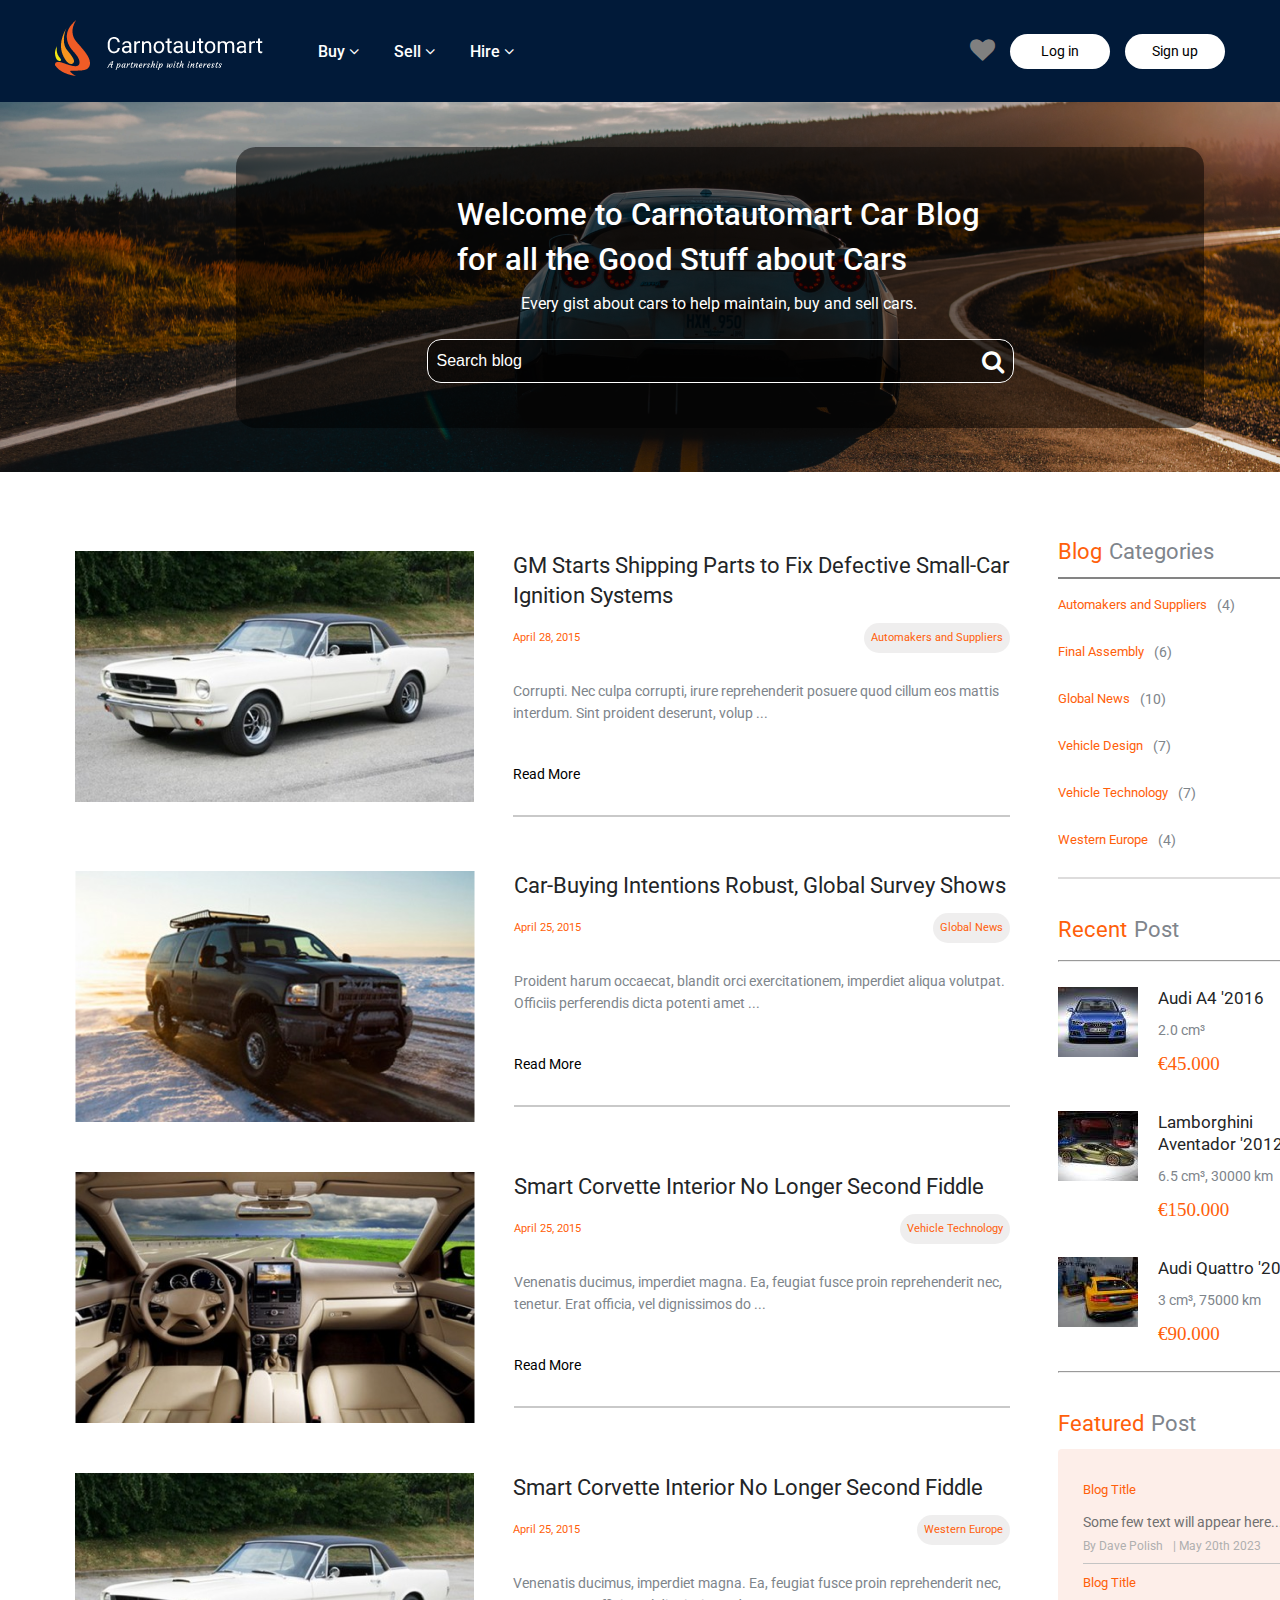
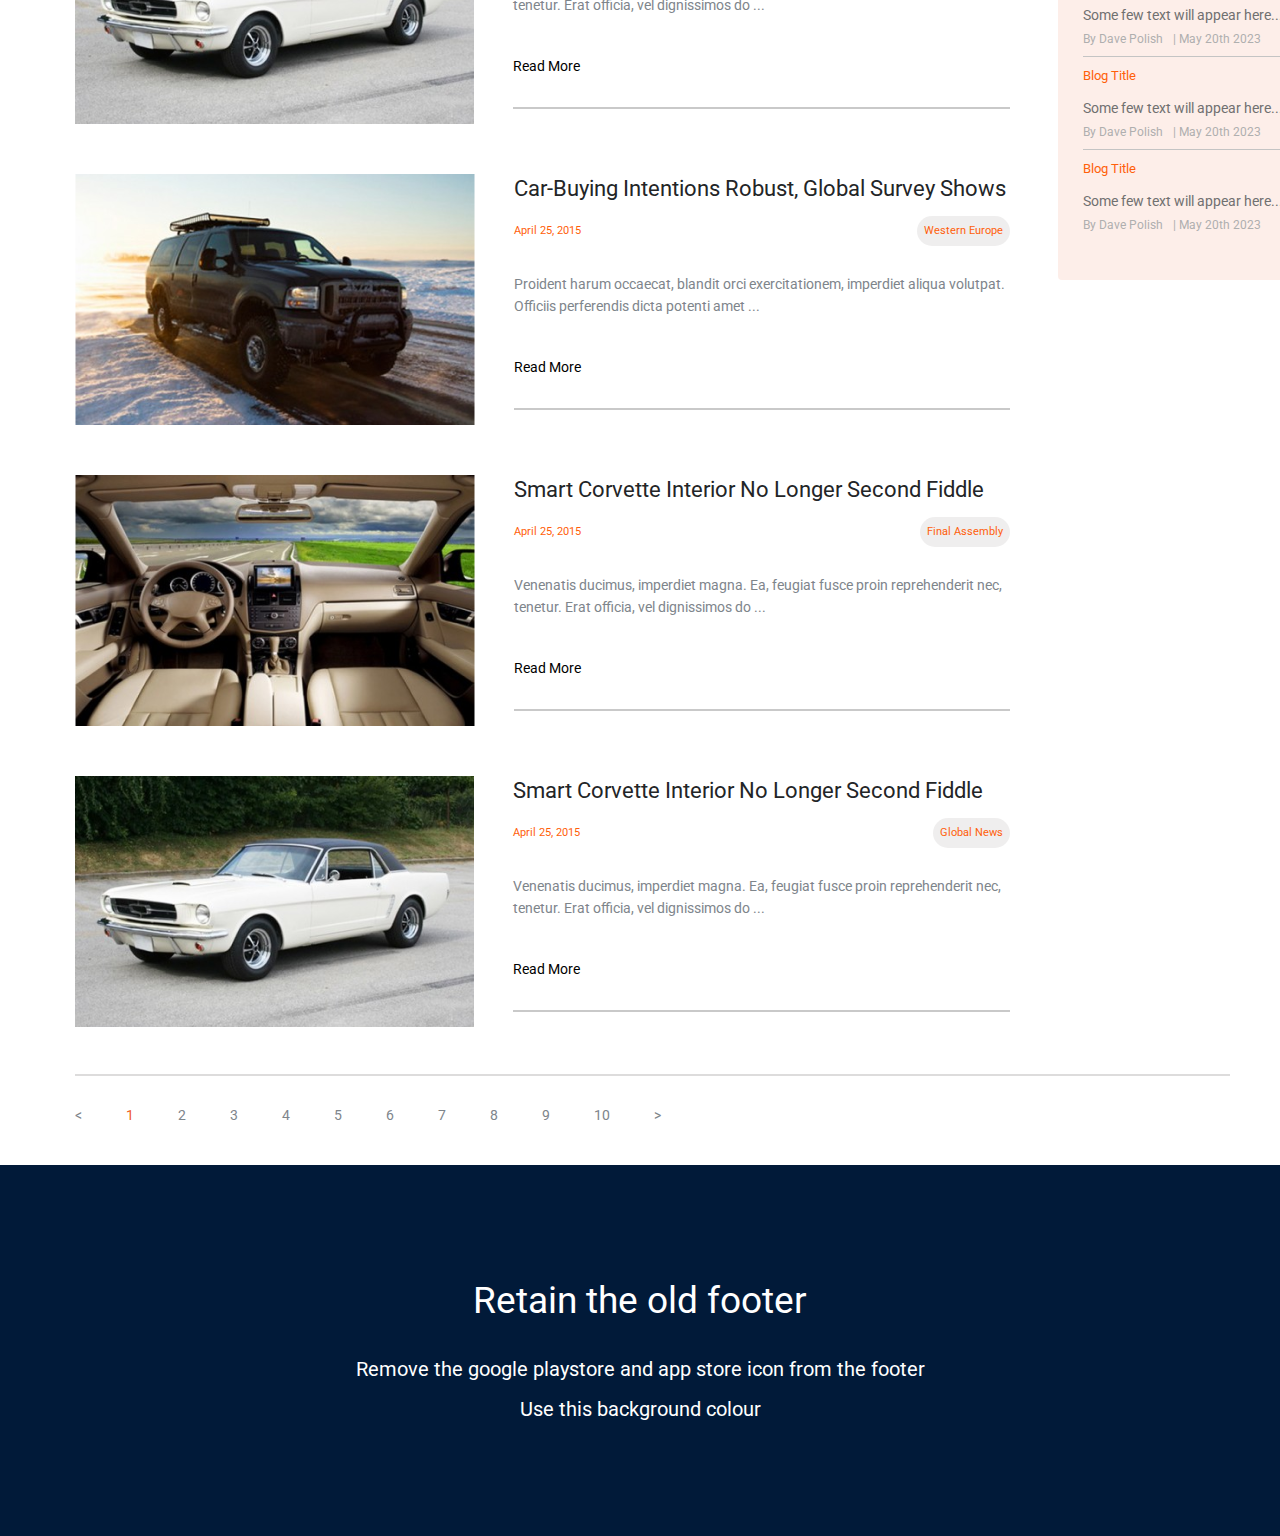
<file: index.html>
<!DOCTYPE html>
<html lang="en">

<head>
    <meta charset="UTF-8" />
    <meta http-equiv="X-UA-Compatible" content="IE=edge" />
    <meta name="viewport" content="width=device-width, initial-scale=1.0" />
    <title>Carnotautomart</title>
    <link rel="stylesheet" href="assets/css/font-awesome.min.css">
    <link rel="stylesheet" href="assets/css/default.css">
    <link rel="stylesheet" href="assets/css/style.css">

</head>

<body>
    <header class="header-area">
        <div class="container">
            <div class="d-flex align-items-center justify-content-between">
                <div class="header-logo-menu d-flex align-items-center">
                    <a href="index.html" class="logo">
                        <img src="./assets/images/image 3.png" alt="logo" />
                    </a>
                    <ul class="mainmenu d-flex align-items-center">
                        <li>
                            <a href="Javascript:void(0)">Buy <i class="fa fa-angle-down"></i></a>
                            <ul class="submenu">
                                <li><a href="Javascript:void(0)">submenu1</a></li>
                                <li>
                                    <a href="Javascript:void(0)">submenu2</a>
                                    <ul class="submenu">
                                        <li><a href="Javascript:void(0)">submenu1</a></li>
                                        <li><a href="Javascript:void(0)">submenu2</a></li>
                                        <li><a href="Javascript:void(0)">submenu3</a></li>
                                        <li><a href="Javascript:void(0)">submenu4</a></li>
                                    </ul>
                                </li>
                                <li>
                                    <a href="Javascript:void(0)">submenu3</a>
                                    <ul class="submenu">
                                        <li><a href="Javascript:void(0)">submenu1</a></li>
                                        <li><a href="Javascript:void(0)">submenu2</a></li>
                                        <li><a href="Javascript:void(0)">submenu3</a></li>
                                        <li><a href="Javascript:void(0)">submenu4</a></li>
                                    </ul>
                                </li>
                                <li><a href="Javascript:void(0)">submenu4</a></li>
                            </ul>
                        </li>
                        <li>
                            <a href="#">Sell <i class="fa fa-angle-down"></i></a>
                            <ul class="submenu">
                                <li><a href="Javascript:void(0)">submenu1</a></li>
                                <li>
                                    <a href="Javascript:void(0)">submenu2</a>
                                    <ul class="submenu">
                                        <li><a href="Javascript:void(0)">submenu1</a></li>
                                        <li><a href="Javascript:void(0)">submenu2</a></li>
                                        <li><a href="Javascript:void(0)">submenu3</a></li>
                                        <li><a href="Javascript:void(0)">submenu4</a></li>
                                    </ul>
                                </li>
                                <li>
                                    <a href="Javascript:void(0)">submenu3</a>
                                    <ul class="submenu">
                                        <li><a href="Javascript:void(0)">submenu1</a></li>
                                        <li><a href="Javascript:void(0)">submenu2</a></li>
                                        <li><a href="Javascript:void(0)">submenu3</a></li>
                                        <li><a href="Javascript:void(0)">submenu4</a></li>
                                    </ul>
                                </li>
                                <li><a href="Javascript:void(0)">submenu4</a></li>
                            </ul>
                        </li>
                        <li>
                            <a href="#">Hire <i class="fa fa-angle-down"></i></a>
                        </li>
                    </ul>
                </div>
                <ul class="header-right d-flex align-items-center">
                    <li><i class="fa fa-heart love-icon"></i></li>
                    <li><a class="login" href="#">Log in</a></li>
                    <li><a class="signup" href="#">Sign up</a></li>
                </ul>
            </div>
        </div>
    </header>

    <section class="hero">
        <div class="hero-container">
            <h1>
                Welcome to Carnotautomart Car Blog
                for all the Good Stuff about Cars
            </h1>
            <p>Every gist about cars to help maintain, buy and sell cars.</p>
            <div class="search-div">
                <input class="hero-input" type="text" placeholder="Search blog">
                <i class="fa fa-search"></i>
            </div>
        </div>
    </section>
    <section class="product-section">
        <div class="product-left-content">
            <div class="product">
                <a href="#">
                    <img src="./assets/images/IMAGE.png" alt="">
                </a>
                <div class="product-details">
                    <h3><a href="">GM Starts Shipping Parts to Fix Defective Small-Car Ignition Systems</a></h3>
                    <div class="prod-date">
                        <p>April 28, 2015</p>
                        <p class="prod-maker">Automakers and Suppliers</p>
                    </div>
                    <h4>Corrupti. Nec culpa corrupti, irure reprehenderit posuere quod cillum eos mattis interdum.
                        Sint proident deserunt, volup ...</h4>
                    <a href="" class="title">Read More</a>
                    <hr class="horizontal-line">
                </div>

            </div>
            <div class="product">
                <a href="#">
                    <img src="./assets/images/IMAGE (1).png" alt="">
                </a>
                <div class="product-details">
                    <h3><a href="">Car-Buying Intentions Robust, Global Survey Shows</a></h3>
                    <div class="prod-date">
                        <p>April 25, 2015</p>
                        <p class="prod-maker">Global News</p>
                    </div>
                    <h4>Proident harum occaecat, blandit orci exercitationem, imperdiet aliqua volutpat. Officiis
                        perferendis dicta potenti amet ...</h4>
                    <a href="" class="title">Read More</a>
                    <hr class="horizontal-line">
                </div>

            </div>
            <div class="product">
                <a href="#">
                    <img src="./assets/images/IMAGE (2).png" alt="">
                </a>
                <div class="product-details">
                    <h3><a href="">Smart Corvette Interior No Longer Second Fiddle</a></h3>
                    <div class="prod-date">
                        <p>April 25, 2015</p>
                        <p class="prod-maker">Vehicle Technology</p>
                    </div>
                    <h4>Venenatis ducimus, imperdiet magna. Ea, feugiat fusce proin reprehenderit nec, tenetur. Erat
                        officia, vel dignissimos do ...</h4>
                    <a href="" class="title">Read More</a>
                    <hr class="horizontal-line">
                </div>

            </div>
            <div class="product">
                <a href="#">
                    <img src="./assets/images/IMAGE (3).png" alt="">
                </a>
                <div class="product-details">
                    <h3><a href="">Smart Corvette Interior No Longer Second Fiddle</a></h3>
                    <div class="prod-date">
                        <p>April 25, 2015</p>
                        <p class="prod-maker">Western Europe</p>
                    </div>
                    <h4>Venenatis ducimus, imperdiet magna. Ea, feugiat fusce proin reprehenderit nec, tenetur. Erat
                        officia, vel dignissimos do ...</h4>
                    <a href="" class="title">Read More</a>
                    <hr class="horizontal-line">
                </div>

            </div>
            <div class="product">
                <a href="#">
                    <img src="./assets/images/IMAGE (4).png" alt="">
                </a>
                <div class="product-details">
                    <h3><a href="">Car-Buying Intentions Robust, Global Survey Shows</a></h3>
                    <div class="prod-date">
                        <p>April 25, 2015</p>
                        <p class="prod-maker">Western Europe</p>
                    </div>
                    <h4>Proident harum occaecat, blandit orci exercitationem, imperdiet aliqua volutpat. Officiis
                        perferendis dicta potenti amet ...</h4>
                    <a href="" class="title">Read More</a>
                    <hr class="horizontal-line">
                </div>

            </div>
            <div class="product">
                <a href="#">
                    <img src="./assets/images/IMAGE (5).png" alt="">
                </a>
                <div class="product-details">
                    <h3><a href="">Smart Corvette Interior No Longer Second Fiddle</a></h3>
                    <div class="prod-date">
                        <p>April 25, 2015</p>
                        <p class="prod-maker">Final Assembly</p>
                    </div>
                    <h4>Venenatis ducimus, imperdiet magna. Ea, feugiat fusce proin reprehenderit nec, tenetur. Erat
                        officia, vel dignissimos do ...</h4>
                    <a href="" class="title">Read More</a>
                    <hr class="horizontal-line">
                </div>

            </div>
            <div class="product">
                <a href="#">
                    <img src="./assets/images/IMAGE (6).png" alt="">
                </a>
                <div class="product-details">
                    <h3><a href="">Smart Corvette Interior No Longer Second Fiddle</a></h3>
                    <div class="prod-date">
                        <p>April 25, 2015</p>
                        <p class="prod-maker">Global News</p>
                    </div>
                    <h4>Venenatis ducimus, imperdiet magna. Ea, feugiat fusce proin reprehenderit nec, tenetur. Erat
                        officia, vel dignissimos do ...</h4>
                    <a href="" class="title">Read More</a>
                    <hr class="horizontal-line">

                </div>

            </div>
        </div>
        <div class="product-right-content">
            <div class="product-right-details">
                <div class="abc">
                    <h3>Blog<span class="">Categories</span></h3>
                    <hr class="product-right-details-hr-1st">
                    <a href="javascript:void(0)" class="product-right-details-div">
                        <p>Automakers and Suppliers</p>
                        <span>(4)</span>
                    </a>
                    <a href="javascript:void(0)" class="product-right-details-div">
                        <p>Final Assembly</p>
                        <span>(6)</span>
                    </a>
                    <a href="javascript:void(0)" class="product-right-details-div">
                        <p>Global News</p>
                        <span>(10)</span>
                    </a>
                    <a href="javascript:void(0)" class="product-right-details-div">
                        <p>Vehicle Design</p>
                        <span>(7)</span>
                    </a>
                    <a href="javascript:void(0)" class="product-right-details-div">
                        <p>Vehicle Technology</p>
                        <span>(7)</span>
                    </a>
                    <a href="javascript:void(0)" class="product-right-details-div">
                        <p>Western Europe</p>
                        <span>(4)</span>
                    </a>
                    <hr class="product-right-details-hr-2nd">
                </div>
            </div>
            <div class="product-right-details">
                <h3>Recent<span class="">Post</span></h3>
                <hr class="recent-post-hr">
                <a href="javascript:void(0)" class="recent-post-div">
                    <div>
                        <img src="./assets/images/IMAGE (7).png" alt="">
                    </div>
                    <div>
                        <h5>Audi A4 '2016</h5>
                        <p>2.0 cm³</p>
                        <h5 class="design-h5">€45.000</h5>
                    </div>
                </a>
                <a href="javascript:void(0)" class="recent-post-div">
                    <div>
                        <img src="./assets/images/IMAGE (8).png" alt="">
                    </div>
                    <div>
                        <h5>Lamborghini Aventador '2012</h5>
                        <p>6.5 cm³, 30000 km</p>
                        <h5 class="design-h5">€150.000</h5>
                    </div>
                </a>
                <a href="javascript:void(0)" class="recent-post-div">
                    <div>
                        <img src="./assets/images/IMAGE (9).png" alt="">
                    </div>
                    <div>
                        <h5>Audi Quattro '2012</h5>
                        <p>3 cm³, 75000 km</p>
                        <h5 class="design-h5">€90.000</h5>
                    </div>
                </a>
                <hr class="recent-post-hr">
            </div>
            <div class="product-right-details">
                <h3>Featured<span class="">Post</span></h3>
                <div class="featured-details-div">
                    <a href="javascript:void(0)" class="featured-info">
                        <h4>Blog Title</h4>
                        <span>Some few text will appear here...</span>
                        <div class="featured-info-name">
                            <p>By Dave Polish</p>
                            <p>| May 20th 2023</p>
                        </div>
                    </a>
                    <a href="javascript:void(0)" class="featured-info">
                        <h4>Blog Title</h4>
                        <span>Some few text will appear here...</span>
                        <div class="featured-info-name">
                            <p>By Dave Polish</p>
                            <p>| May 20th 2023</p>
                        </div>
                    </a>
                    <a href="javascript:void(0)" class="featured-info">
                        <h4>Blog Title</h4>
                        <span>Some few text will appear here...</span>
                        <div class="featured-info-name">
                            <p>By Dave Polish</p>
                            <p>| May 20th 2023</p>
                        </div>
                    </a>
                    <a href="javascript:void(0)" class="featured-info">
                        <h4>Blog Title</h4>
                        <span>Some few text will appear here...</span>
                        <div class="featured-info-name featured-info-name-last-child">
                            <p>By Dave Polish</p>
                            <p>| May 20th 2023</p>
                        </div>
                    </a>
                </div>
            </div>
        </div>
    </section>

    <section class="pagination-section">
        <div class="pagination-section-1st-div"></div>
        <div>
            <ul class="pagination-section-num">
                <li>&lt;</li>
                <li class="love-icon-click">1</li>
                <li class="">2</li>
                <li class="">3</li>
                <li class="">4</li>
                <li class="">5</li>
                <li class="">6</li>
                <li class="">7</li>
                <li class="">8</li>
                <li class="">9</li>
                <li class="">10</li>
                <li>&gt;</li>
            </ul>
        </div>
    </section>

    <footer>
        <section class="footer-section">
            <div class="footer-container">
                <h2>
                    Retain the old footer
                </h2>
                <p>Remove the google playstore and app store icon from the footer</p>
                <p>Use this background colour</p>
            </div>
        </section>
    </footer>

    <script src="https://code.jquery.com/jquery-3.6.3.min.js"></script>
    <script>
        $(".love-icon").click(function () {
            $(".love-icon").toggleClass("love-icon-click");
        });
        $(".pagination-section-num li").on("click", function () {
            $(".pagination-section-num li").removeClass("love-icon-click");
            $(this).addClass("love-icon-click");
        });

    </script>
</body>

</html>
</file>
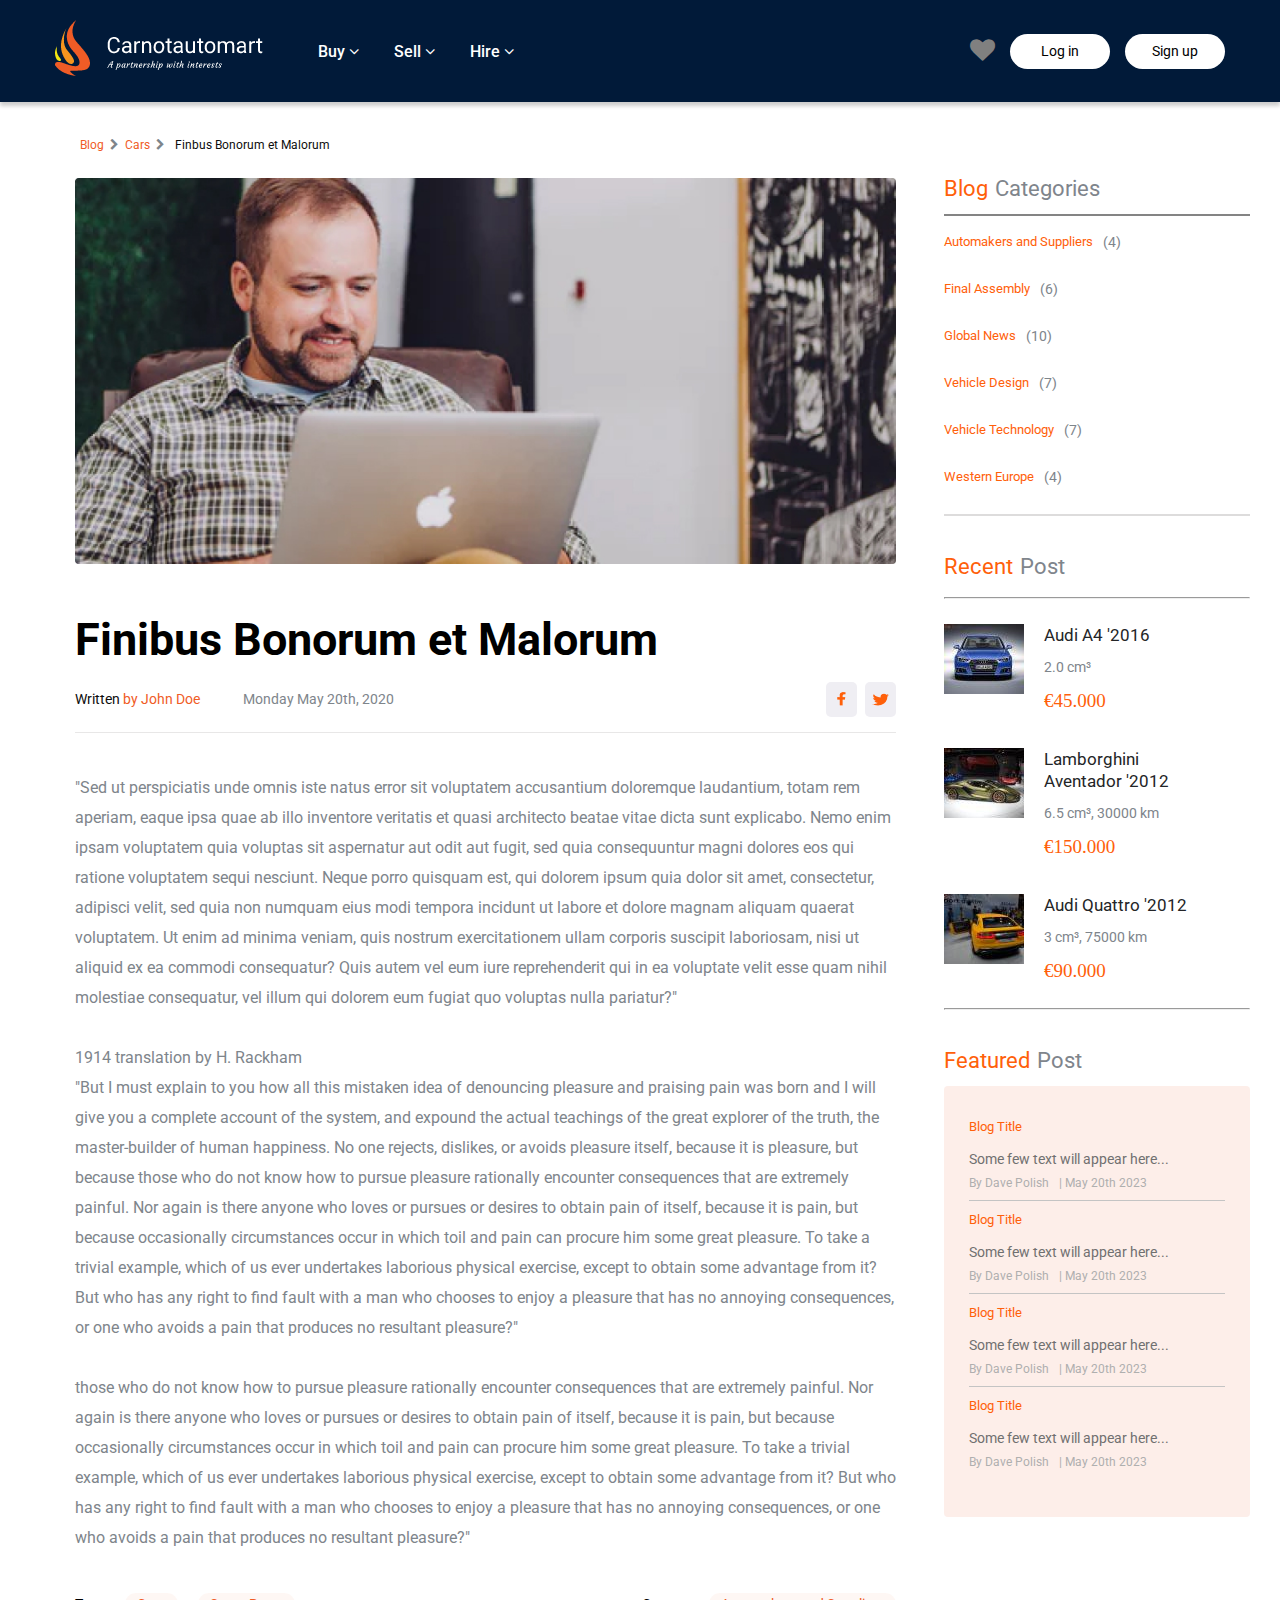
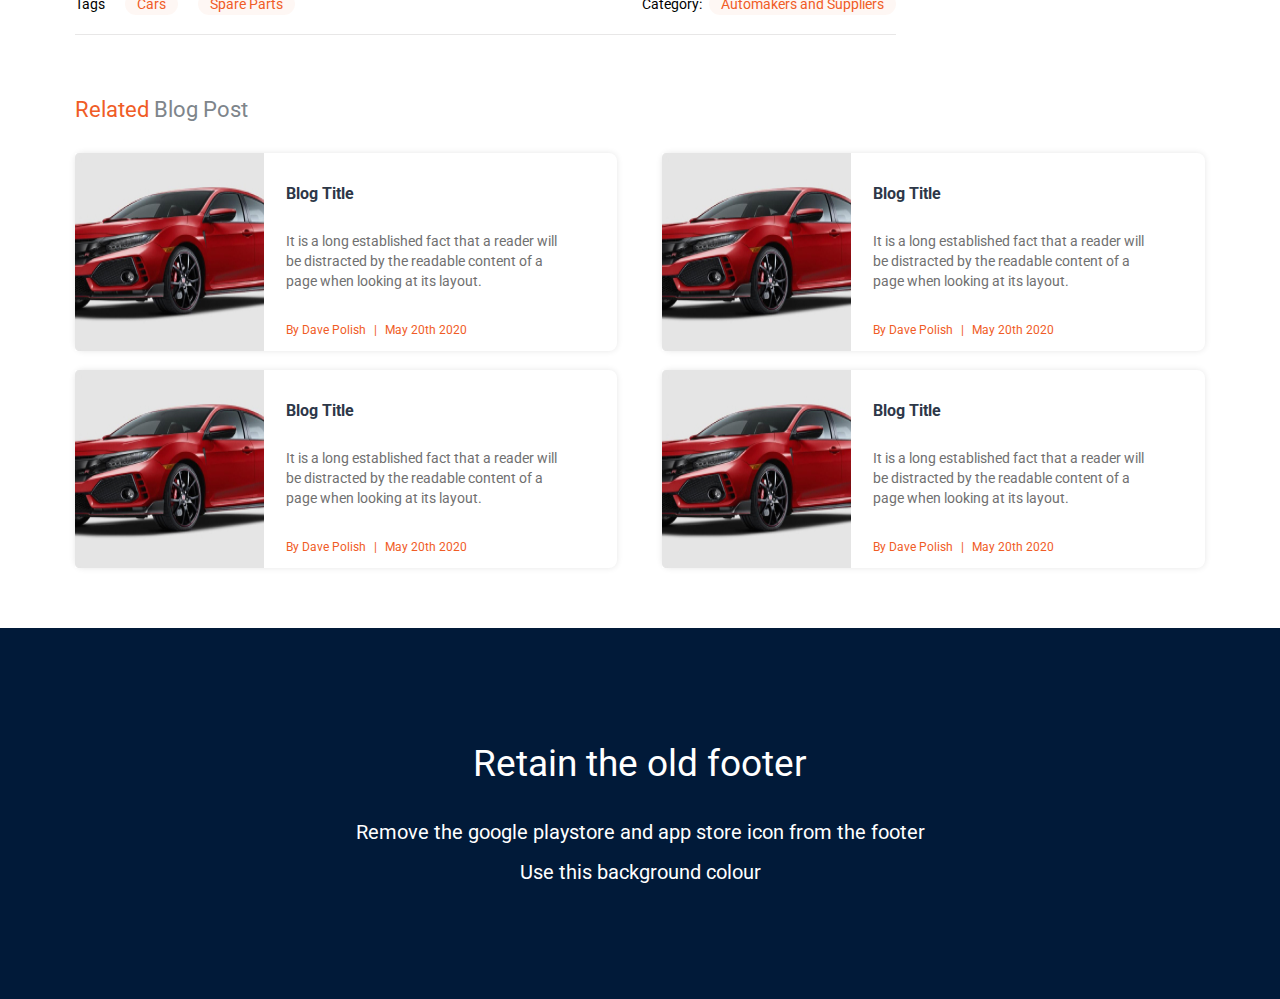
<file: blog.html>
<!DOCTYPE html>
<html lang="en">

<head>
    <meta charset="UTF-8" />
    <meta http-equiv="X-UA-Compatible" content="IE=edge" />
    <meta name="viewport" content="width=device-width, initial-scale=1.0" />
    <title>Blog Home</title>
    <link rel="stylesheet" href="assets/css/font-awesome.min.css">
    <link rel="stylesheet" href="assets/css/default.css">
    <link rel="stylesheet" href="assets/css/style.css">

</head>

<body>
    <header class="header-area">
        <div class="container">
            <div class="d-flex align-items-center justify-content-between">
                <div class="header-logo-menu d-flex align-items-center">
                    <a href="index.html" class="logo">
                        <img src="./assets/images/image 3.png" alt="logo" />
                    </a>
                    <ul class="mainmenu d-flex align-items-center">
                        <li>
                            <a href="Javascript:void(0)">Buy <i class="fa fa-angle-down"></i></a>
                            <ul class="submenu">
                                <li><a href="Javascript:void(0)">submenu1</a></li>
                                <li>
                                    <a href="Javascript:void(0)">submenu2</a>
                                    <ul class="submenu">
                                        <li><a href="Javascript:void(0)">submenu1</a></li>
                                        <li><a href="Javascript:void(0)">submenu2</a></li>
                                        <li><a href="Javascript:void(0)">submenu3</a></li>
                                        <li><a href="Javascript:void(0)">submenu4</a></li>
                                    </ul>
                                </li>
                                <li>
                                    <a href="Javascript:void(0)">submenu3</a>
                                    <ul class="submenu">
                                        <li><a href="Javascript:void(0)">submenu1</a></li>
                                        <li><a href="Javascript:void(0)">submenu2</a></li>
                                        <li><a href="Javascript:void(0)">submenu3</a></li>
                                        <li><a href="Javascript:void(0)">submenu4</a></li>
                                    </ul>
                                </li>
                                <li><a href="Javascript:void(0)">submenu4</a></li>
                            </ul>
                        </li>
                        <li>
                            <a href="#">Sell <i class="fa fa-angle-down"></i></a>
                            <ul class="submenu">
                                <li><a href="Javascript:void(0)">submenu1</a></li>
                                <li>
                                    <a href="Javascript:void(0)">submenu2</a>
                                    <ul class="submenu">
                                        <li><a href="Javascript:void(0)">submenu1</a></li>
                                        <li><a href="Javascript:void(0)">submenu2</a></li>
                                        <li><a href="Javascript:void(0)">submenu3</a></li>
                                        <li><a href="Javascript:void(0)">submenu4</a></li>
                                    </ul>
                                </li>
                                <li>
                                    <a href="Javascript:void(0)">submenu3</a>
                                    <ul class="submenu">
                                        <li><a href="Javascript:void(0)">submenu1</a></li>
                                        <li><a href="Javascript:void(0)">submenu2</a></li>
                                        <li><a href="Javascript:void(0)">submenu3</a></li>
                                        <li><a href="Javascript:void(0)">submenu4</a></li>
                                    </ul>
                                </li>
                                <li><a href="Javascript:void(0)">submenu4</a></li>
                            </ul>
                        </li>
                        <li>
                            <a href="#">Hire <i class="fa fa-angle-down"></i></a>
                        </li>
                    </ul>
                </div>
                <ul class="header-right d-flex align-items-center">
                    <li><i class="fa fa-heart love-icon"></i></li>
                    <li><a class="login" href="#">Log in</a></li>
                    <li><a class="signup" href="#">Sign up</a></li>
                </ul>
            </div>
        </div>
    </header>
    <section class="navigator">
        <ul class="d-flex">
            <li><a href="javascript:void(0)" class="blog-base-color">Blog</a></li>
            <li><i class="fa fa-chevron-right" aria-hidden="true"></i>
            </li>
            <li><a href="javascript:void(0)" class="blog-base-color">Cars</a></li>
            <li><i class="fa fa-chevron-right" aria-hidden="true"></i>
            </li>
            <li><a href="javascript:void(0)"><span> Finbus Bonorum et Malorum</span></a></li>
        </ul>
    </section>
    <section class="blog-product-section">
        <div class="product-left-content">
            <div class="product-left-content-image">
                <img src="./assets/images/blogHero.jpg" alt="blog hero">
            </div>
            <h2><a href="">Finibus Bonorum et Malorum</a></h2>
            <div class="d-flex writter justify-content-between">
                <ul class="d-flex writter-name">
                    <li> <span class="blog-imp-color">Written</span> <span class="blog-base-color">by John Doe</span>
                    </li>
                    <li>Monday May 20th, 2020</li>
                </ul>
                <ul class="d-flex writter-social-media">
                    <li>
                        <a href="">
                            <img src="./assets/images/facebook-icon.png" alt=""></a>
                    </li>
                    <li>
                        <a href="">
                            <img src="./assets/images/twitter.png" alt=""></a>
                    </li>
                </ul>
            </div>
            <div class="written-blog">
                <p>"Sed ut perspiciatis unde omnis iste natus error sit voluptatem accusantium doloremque laudantium,
                    totam rem aperiam, eaque ipsa quae ab illo inventore veritatis et quasi architecto beatae vitae
                    dicta sunt explicabo. Nemo enim ipsam voluptatem quia voluptas sit aspernatur aut odit aut fugit,
                    sed quia consequuntur magni dolores eos qui ratione voluptatem sequi nesciunt. Neque porro quisquam
                    est, qui dolorem ipsum quia dolor sit amet, consectetur, adipisci velit, sed quia non numquam eius
                    modi tempora incidunt ut labore et dolore magnam aliquam quaerat voluptatem. Ut enim ad minima
                    veniam, quis nostrum exercitationem ullam corporis suscipit laboriosam, nisi ut aliquid ex ea
                    commodi consequatur? Quis autem vel eum iure reprehenderit qui in ea voluptate velit esse quam nihil
                    molestiae consequatur, vel illum qui dolorem eum fugiat quo voluptas nulla pariatur?"
                </p>

                <p><span>1914 translation by H. Rackham</span>
                    "But I must explain to you how all this mistaken idea of denouncing pleasure and praising pain was
                    born and I will give you a complete account of the system, and expound the actual teachings of the
                    great explorer of the truth, the master-builder of human happiness. No one rejects, dislikes, or
                    avoids pleasure itself, because it is pleasure, but because those who do not know how to pursue
                    pleasure rationally encounter consequences that are extremely painful. Nor again is there anyone who
                    loves or pursues or desires to obtain pain of itself, because it is pain, but because occasionally
                    circumstances occur in which toil and pain can procure him some great pleasure. To take a trivial
                    example, which of us ever undertakes laborious physical exercise, except to obtain some advantage
                    from it? But who has any right to find fault with a man who chooses to enjoy a pleasure that has no
                    annoying consequences, or one who avoids a pain that produces no resultant pleasure?"</p>
                <p> those who do not know how to pursue pleasure rationally encounter consequences that are extremely
                    painful. Nor again is there anyone who loves or pursues or desires to obtain pain of itself, because
                    it is pain, but because occasionally circumstances occur in which toil and pain can procure him some
                    great pleasure. To take a trivial example, which of us ever undertakes laborious physical exercise,
                    except to obtain some advantage from it? But who has any right to find fault with a man who chooses
                    to enjoy a pleasure that has no annoying consequences, or one who avoids a pain that produces no
                    resultant pleasure?"</p>
            </div>
            <div class="d-flex justify-content-between tag-part">
                <ul class="d-flex tag-part-left">
                    <li><a href="">Tags</a></li>
                    <li><a href="" class="blog-base-color tag-button">Cars</a></li>
                    <li><a href="" class="blog-base-color tag-button">Spare Parts</a></li>
                </ul>
                <ul class="d-flex tag-part-right">
                    <li><a href="">Category: <span class="blog-base-color tag-button"> Automakers and
                                Suppliers</span></a></li>
                </ul>
            </div>
        </div>
        <div class="product-right-content">
            <div class="product-right-details blog-product-right-details">
                <div class="abc">
                    <h3>Blog<span class="">Categories</span></h3>
                    <hr class="product-right-details-hr-1st">
                    <a href="javascript:void(0)" class="product-right-details-div">
                        <p>Automakers and Suppliers</p>
                        <span>(4)</span>
                    </a>
                    <a href="javascript:void(0)" class="product-right-details-div">
                        <p>Final Assembly</p>
                        <span>(6)</span>
                    </a>
                    <a href="javascript:void(0)" class="product-right-details-div">
                        <p>Global News</p>
                        <span>(10)</span>
                    </a>
                    <a href="javascript:void(0)" class="product-right-details-div">
                        <p>Vehicle Design</p>
                        <span>(7)</span>
                    </a>
                    <a href="javascript:void(0)" class="product-right-details-div">
                        <p>Vehicle Technology</p>
                        <span>(7)</span>
                    </a>
                    <a href="javascript:void(0)" class="product-right-details-div">
                        <p>Western Europe</p>
                        <span>(4)</span>
                    </a>
                    <hr class="product-right-details-hr-2nd">
                </div>
            </div>
            <div class="product-right-details">
                <h3>Recent<span class="">Post</span></h3>
                <hr class="recent-post-hr">
                <a href="javascript:void(0)" class="recent-post-div">
                    <div>
                        <img src="./assets/images/IMAGE (7).png" alt="">
                    </div>
                    <div>
                        <h5>Audi A4 '2016</h5>
                        <p>2.0 cm³</p>
                        <h5 class="design-h5">€45.000</h5>
                    </div>
                </a>
                <a href="javascript:void(0)" class="recent-post-div">
                    <div>
                        <img src="./assets/images/IMAGE (8).png" alt="">
                    </div>
                    <div>
                        <h5>Lamborghini Aventador '2012</h5>
                        <p>6.5 cm³, 30000 km</p>
                        <h5 class="design-h5">€150.000</h5>
                    </div>
                </a>
                <a href="javascript:void(0)" class="recent-post-div">
                    <div>
                        <img src="./assets/images/IMAGE (9).png" alt="">
                    </div>
                    <div>
                        <h5>Audi Quattro '2012</h5>
                        <p>3 cm³, 75000 km</p>
                        <h5 class="design-h5">€90.000</h5>
                    </div>
                </a>
                <hr class="recent-post-hr">
            </div>
            <div class="product-right-details">
                <h3>Featured<span class="">Post</span></h3>
                <div class="featured-details-div">
                    <a href="javascript:void(0)" class="featured-info">
                        <h4>Blog Title</h4>
                        <span>Some few text will appear here...</span>
                        <div class="featured-info-name">
                            <p>By Dave Polish</p>
                            <p>| May 20th 2023</p>
                        </div>
                    </a>
                    <a href="javascript:void(0)" class="featured-info">
                        <h4>Blog Title</h4>
                        <span>Some few text will appear here...</span>
                        <div class="featured-info-name">
                            <p>By Dave Polish</p>
                            <p>| May 20th 2023</p>
                        </div>
                    </a>
                    <a href="javascript:void(0)" class="featured-info">
                        <h4>Blog Title</h4>
                        <span>Some few text will appear here...</span>
                        <div class="featured-info-name">
                            <p>By Dave Polish</p>
                            <p>| May 20th 2023</p>
                        </div>
                    </a>
                    <a href="javascript:void(0)" class="featured-info">
                        <h4>Blog Title</h4>
                        <span>Some few text will appear here...</span>
                        <div class="featured-info-name featured-info-name-last-child">
                            <p>By Dave Polish</p>
                            <p>| May 20th 2023</p>
                        </div>
                    </a>
                </div>
            </div>
        </div>
    </section>
    <section class="related-blog-section">
        <h3><span class="blog-base-color">Related </span>Blog Post</h3>
        <ul>
            <li>
                <a href="" class="d-flex blog-content">
                    <img src="./assets/images/blog-car.jpg" alt="car picture">
                    <div class="blog-details">
                        <h3>Blog Title</h3>
                        <p class="blog-details-text">It is a long established fact that a reader will be distracted by
                            the readable content of a
                            page when looking at its layout.</p>
                        <span class="d-flex blog-base-color blogger-name">
                            <p>By Dave Polish</p>
                            <span>|</span>
                            <p> May 20th 2020</p>
                        </span>
                    </div>
                </a>
            </li>
            <li>
                <a href="" class="d-flex blog-content">
                    <img src="./assets/images/blog-car.jpg" alt="car picture">
                    <div class="blog-details">
                        <h3>Blog Title</h3>
                        <p class="blog-details-text">It is a long established fact that a reader will be distracted by
                            the readable content of a
                            page when looking at its layout.</p>
                        <span class="d-flex blog-base-color blogger-name">
                            <p>By Dave Polish</p>
                            <span>|</span>
                            <p> May 20th 2020</p>
                        </span>
                    </div>
                </a>
            </li>
            <li>
                <a href="" class="d-flex blog-content">
                    <img src="./assets/images/blog-car.jpg" alt="car picture">
                    <div class="blog-details">
                        <h3>Blog Title</h3>
                        <p class="blog-details-text">It is a long established fact that a reader will be distracted by
                            the readable content of a
                            page when looking at its layout.</p>
                        <span class="d-flex blog-base-color blogger-name">
                            <p>By Dave Polish</p>
                            <span>|</span>
                            <p> May 20th 2020</p>
                        </span>
                    </div>
                </a>
            </li>
            <li>
                <a href="" class="d-flex blog-content">
                    <img src="./assets/images/blog-car.jpg" alt="car picture">
                    <div class="blog-details">
                        <h3>Blog Title</h3>
                        <p class="blog-details-text">It is a long established fact that a reader will be distracted by
                            the readable content of a
                            page when looking at its layout.</p>
                        <span class="d-flex blog-base-color blogger-name">
                            <p>By Dave Polish</p>
                            <span>|</span>
                            <p> May 20th 2020</p>
                        </span>
                    </div>
                </a>
            </li>
        </ul>
    </section>


    <footer>
        <section class="footer-section">
            <div class="footer-container">
                <h2>
                    Retain the old footer
                </h2>
                <p>Remove the google playstore and app store icon from the footer</p>
                <p>Use this background colour</p>
            </div>
        </section>
    </footer>

    <script src="https://code.jquery.com/jquery-3.6.3.min.js"></script>
    <script>
        $(".love-icon").click(function () {
            $(".love-icon").toggleClass("love-icon-click");
        });
        $(".pagination-section-num li").on("click", function () {
            $(".pagination-section-num li").removeClass("love-icon-click");
            $(this).addClass("love-icon-click");
        });

    </script>
</body>

</html>
</file>
<file: assets/css/default.css>
li {
    list-style: none;
}

a {

    text-decoration: none;
}
</file>
<file: assets/css/style.css>
@import url("https://fonts.googleapis.com/css2?family=Roboto:ital,wght@0,300;0,400;0,500;0,700;0,900;1,400&display=swap");

* {
    margin: 0;
    padding: 0;
}

body {
    font-size: 14px;
    line-height: 22px;
    color: #7e858b;
    font-family: "Roboto", sans-serif;
}

ul {
    list-style: none;
    margin: 0;
    padding: 0;
}

h1,
h2,
h3,
h4,
h5,
h6,
p {
    margin-top: 0;
    margin-bottom: 10px;
}

a,
button {
    color: #000;
    text-decoration: none;
    transition: all 0.4s ease-in-out 0s;
}

a:hover {
    color: #ff600a;
}

.container {
    padding: 0px 15px;
    margin: auto;
}

@media (min-width: 1200px) {
    .container {
        max-width: 1170px;
    }
}

.d-flex {
    display: flex;
}

.align-items-center {
    align-items: center;
}

.justify-content-center {
    justify-content: center;
}

.justify-content-between {
    justify-content: space-between;
}

.flex-wrap {
    flex-wrap: wrap;
}

.text-align-center {
    text-align: center;
}

.mb-0 {
    margin-bottom: 0;
}

/* header-area start  */
.header-area {
    background: #011a39;
    box-shadow: 0px 4px 4px rgba(0, 0, 0, 0.2);
    padding: 20px 0px;
}

.logo {
    margin-right: 55px;
}

.mainmenu li {
    margin-right: 35px;
    position: relative;
}

.mainmenu li .submenu {
    position: absolute;
    background-color: red;
    top: 100%;
    padding: 20px 15px;
    min-width: 120px;
    box-sizing: border-box;
    visibility: hidden;
    opacity: 0;
    transition: all 0.4s ease 0s;
    transform: scaleY(0);
    transform-origin: top;
}

.mainmenu li .submenu li {
    margin: 0;
}

.mainmenu li:hover>.submenu {
    visibility: visible;
    opacity: 1;
    transform: scaleY(1);
}

.mainmenu li .submenu li .submenu {
    left: 100%;
    top: 0;
    transform: scaleY(0);
    transform-origin: top;
}

.mainmenu li .submenu li:hover .submenu {
    transform: scaleY(1);
}

.mainmenu li a {
    font-weight: 500;
    font-size: 16px;
    line-height: 25px;
    color: #fff;
}

.mainmenu li a:hover {
    color: #ff600a;
}

.header-right li {
    margin-right: 15px;
}

.header-right li:last-child {
    margin-right: 0;
}

.header-right li a {
    display: flex;
    align-items: center;
    justify-content: center;
    background: #fff;
    min-width: 100px;
    min-height: 35px;
    border-radius: 40px;
    padding: 5px 15px;
    box-sizing: border-box;
}

.love-icon {
    color: gray;
    font-size: 25px;
}

.love-icon-click {
    color: #F05C26;
}

.calender-section {
    margin: 50px 0px;
}

.calender-section div {
    text-align: center;
    font-size: 25px;
    line-height: 50px;
}


.hero {
    height: 370px;
    background-image: url(../images/Rectangle\ 278.png);
    background-repeat: no-repeat;
    padding-top: 45px;
    padding-left: 236px;
}

.hero-container {
    width: 968px;
    height: 281px;
    background: rgba(0, 0, 0, 0.5);
    border-radius: 20px;
    color: #FFFFFF;
}

.hero-container h1 {
    font-weight: 500;
    font-size: 31px;
    line-height: 45px;
    Width: 526px;
    Height: 90px;
    margin: auto;
    padding-top: 45px;

}

.hero-container p {
    Width: 398px;
    Height: 19px;
    margin: auto;
    font-weight: 400;
    font-size: 16px;
    line-height: 19px;
    padding-top: 12px;
}

.search-div {
    text-align: center;
    width: 587px;
    height: 60px;
    margin: auto;
    padding-top: 26px;
    display: flex;
    position: relative;


}

.hero-input {
    box-sizing: border-box;
    width: 587px;
    height: 44px;
    left: 428px;
    top: 330px;
    border: 1px solid #FFFFFF;
    border-radius: 14px;
    font-weight: 400;
    font-size: 16px;
    color: #FFFFFF;
    background-color: rgba(0, 0, 0, 0.5);
    padding-left: 9px;
}

.hero-input::placeholder {
    color: #FFFFFF;
    opacity: 1;
    font-weight: 400;
    font-size: 16px;
    /* Firefox */
}

.search-div i {
    position: absolute;
    font-size: 24px;
    right: 10px;
    padding-top: 10px;
    /* bottom: 6px; */

}



.product-section {
    display: grid;
    grid-template-columns: 1010px auto;
    margin-top: -30px;
}

.product-left-content {
    margin-left: 75px;
}

.product-left-content .product {
    display: flex;
    margin-top: 44px;
}

.product-details {
    margin-left: 39px;
}

.product-details h3 a {
    width: 512px;
    height: 60px;
    font-style: normal;
    font-weight: 400;
    font-size: 22px;
    line-height: 30px;
    color: #232527;
}

.prod-date {
    display: flex;
    justify-content: space-between;
    align-items: center;
    color: #FF600A;
    font-weight: 400;
    font-size: 11px;
    line-height: 22px;
    margin-top: 12px;
    margin-bottom: 17px;
}

.prod-maker {
    background: rgba(192, 189, 189, 0.25);
    border-radius: 15px;
    padding: 4px 7px;
}

.product-details h4 {
    font-family: 'Roboto';
    font-style: normal;
    font-weight: 400;
    font-size: 14px;
    line-height: 22px;
    color: #7E858B;
    margin-bottom: 39px;
}

.product-details a .title {
    font-style: normal;
    font-weight: 400;
    font-size: 13px;
    line-height: 14px;
    color: #FF600A;
    background: rgba(192, 189, 189, 0.25);
    border-radius: 5px;
    padding: 5px 10px;
}

.product-details .horizontal-line {
    border: .2px solid #C9C9C9;
    margin-top: 30px;
    margin-bottom: 10px;
}

.product-right-content {
    padding-left: 48px;
    padding-right: 30px;
}

.product-right-details {
    margin-top: 36px;
}

.product-right-details .abc {
    padding-top: 14px;
}

.product-right-details h3 {
    font-style: normal;
    font-weight: 400;
    font-size: 22px;
    line-height: 30px;
    color: #FF600A;
    /* padding-bottom: 10px;
    border-bottom: 1px solid #848484; */
}

.product-right-details h3 span {
    margin-left: 7px;
    color: #7F858C;
}

.product-right-details .product-right-details-hr-1st {
    border: 1px solid #848484;
    margin-top: 9px;
}

.product-right-details .product-right-details-hr-2nd {
    border: .1px solid #DDDCDC;
    margin-top: 16px;
}

.product-right-details-div {
    display: flex;
    gap: 10px;
    margin-top: 15px;
}


.product-right-details-div p {
    font-weight: 400;
    font-size: 13px;
    line-height: 22px;
    color: #FF600A;

}

.product-right-details-div span {
    font-weight: 400;
    font-size: 14px;
    line-height: 22px;
    color: #7E858B;
}

.recent-post-hr {
    margin-top: 15px;
}

.recent-post-div {
    margin-top: 25px;
    display: flex;
    column-gap: 20px;
    max-width: 300px;
}

.recent-post-div h5 {
    width: 160px;
    /* height: 20px;  */
    font-weight: 400;
    font-size: 17px;
    color: #232527;
    /* padding-bottom: 20px; */

}

.recent-post-div p {
    margin-top: 8px;
    /* width: 140px;
    height: 16px; */
    font-weight: 400;
    font-size: 14px;
    line-height: 22px;
    color: #7E858B;
}

.recent-post-div .design-h5 {
    /* width: 58px;
    height: 26px; */
    font-family: 'Roboto Condensed';
    font-style: normal;
    font-weight: 400;
    font-size: 19px;
    line-height: 25px;
    color: #FF600A;
}

.featured-details-div {
    margin-top: 10px;
    background: rgba(240, 92, 38, 0.1);
    border-radius: 4px;
    padding: 30px 25px 5px;
}

.featured-info {
    /* padding-top: 50px; */
    /* padding-left: 24px; */

}



.featured-info h4 {
    font-weight: 400;
    font-size: 13px;
    line-height: 22px;
    color: #FF600A;
}

.featured-info span {
    font-weight: 400;
    font-size: 14px;
    line-height: 20px;
    color: #707070;
    padding-top: 8px;
}

.featured-info-name {
    display: flex;
    column-gap: 10px;
    margin-bottom: 8px;
    border-bottom: 0.5px solid #C4C4C4;
}

.featured-info-name-last-child {
    border-bottom: none;
    padding-bottom: 25px;
}

.featured-info-name p {
    font-weight: 400;
    font-size: 12px;
    line-height: 14px;
    color: #AFAFAF;
    padding-top: 6px;
}


.pagination-section {
    margin: 41px 50px 39px 75px;

}

.pagination-section-1st-div {
    border: 1px solid #DDDCDC;
}

.pagination-section-num {
    margin-top: 28px;
    display: flex;
    column-gap: 44px;
}

.footer-section {
    height: 371px;
    background-color: #011A39;
}

.footer-section h2 {
    color: #FFFFFF;
    font-weight: 400;
    font-size: 37px;
    line-height: 30px;
    text-align: center;
    padding-top: 121px;
    padding-bottom: 28px;

}

.footer-section p {
    font-weight: 400;
    font-size: 20px;
    line-height: 30px;
    text-align: center;
    color: #FFFFFF;
}


/* Blog section css */
.navigator {
    margin: 32px 74px;
}

.navigator ul li {
    margin-left: 6px;
    font-weight: 400;
    font-size: 12px;
}

.blog-base-color {
    color: #F05C26;
}

.blog-imp-color {
    color: #0D0D0D;
}

.navigator ul li a span {
    color: #0D0D0D;
    padding-left: 4px;
}

.blog-product-section {
    display: grid;
    grid-template-columns: 70% 30%;
    margin-top: -30px;
}

.product-left-content {
    margin-top: 20px;
}

.product-left-content-image img {
    width: 100%;

}

.blog-product-section .product-left-content h2 {
    font-weight: 700;
    font-size: 45px;
    line-height: 53px;
    color: #2D3748;
    margin: 43px 0 16px;
}

.blog-product-right-details {
    margin-top: 2px;
}

.writter {
    border-bottom: 1px solid #E8E7E7;
    padding-bottom: 15px;
    align-items: center;
}

.writter-name {
    column-gap: 43px;
}

.writter-social-media {
    column-gap: 8px;
}

.writter-social-media li {
    width: 31.06px;
    height: 27px;
    background: #EFEEF3;
    border-radius: 5px;
    text-align: center;
    padding-top: 8px;
}

.written-blog {
    margin-top: 40px;
}

.written-blog p {
    line-height: 30px;
    font-size: 16px;
    margin-bottom: 30px;
}

.written-blog p span {
    display: block;
}

.tag-part {
    margin-top: 40px;
    border-bottom: 1px solid #E8E7E7;
    padding-bottom: 19px;
}

.tag-part-left li {
    margin-right: 20px;
}

.tag-button {
    padding: 3px 12px;
    background: rgba(240, 92, 38, 0.05);
    border-radius: 40px;
}

.tag-part-right li a:hover {
    color: #000000;
}

.tag-part-right span {
    margin-left: 4px;
}

.related-blog-section {
    margin-top: 60px;
    margin-left: 75px;
    margin-bottom: 60px;
}

.related-blog-section h3 {
    font-weight: 400;
    font-size: 22px;
    line-height: 30px;
    margin-bottom: 28px;
}

.related-blog-section ul {
    display: grid;
    grid-template-columns: 45% 45%;
    row-gap: 19px;
    column-gap: 45px;
    /* margin-top: -30px; */
}

.related-blog-section ul li {
    max-width: 620px;
    background: #FFFFFF;
    box-shadow: 0px 0px 6px rgba(0, 0, 0, 0.1);
    border-radius: 8px;
}

.blog-content {
    column-gap: 22px;
}

.blog-details {
    margin-top: 31px;
}

.blog-details h3 {
    font-weight: 700;
    font-size: 16px;
    line-height: 19px;
    color: #2D3748;

}

.blog-details .blog-details-text {
    color: #707070;
    padding-right: 47px;
    font-size: 14px;
    line-height: 20px;

}

.blogger-name {
    column-gap: 8px;
    margin-top: 28px;
    font-size: 12px;
}
</file>
